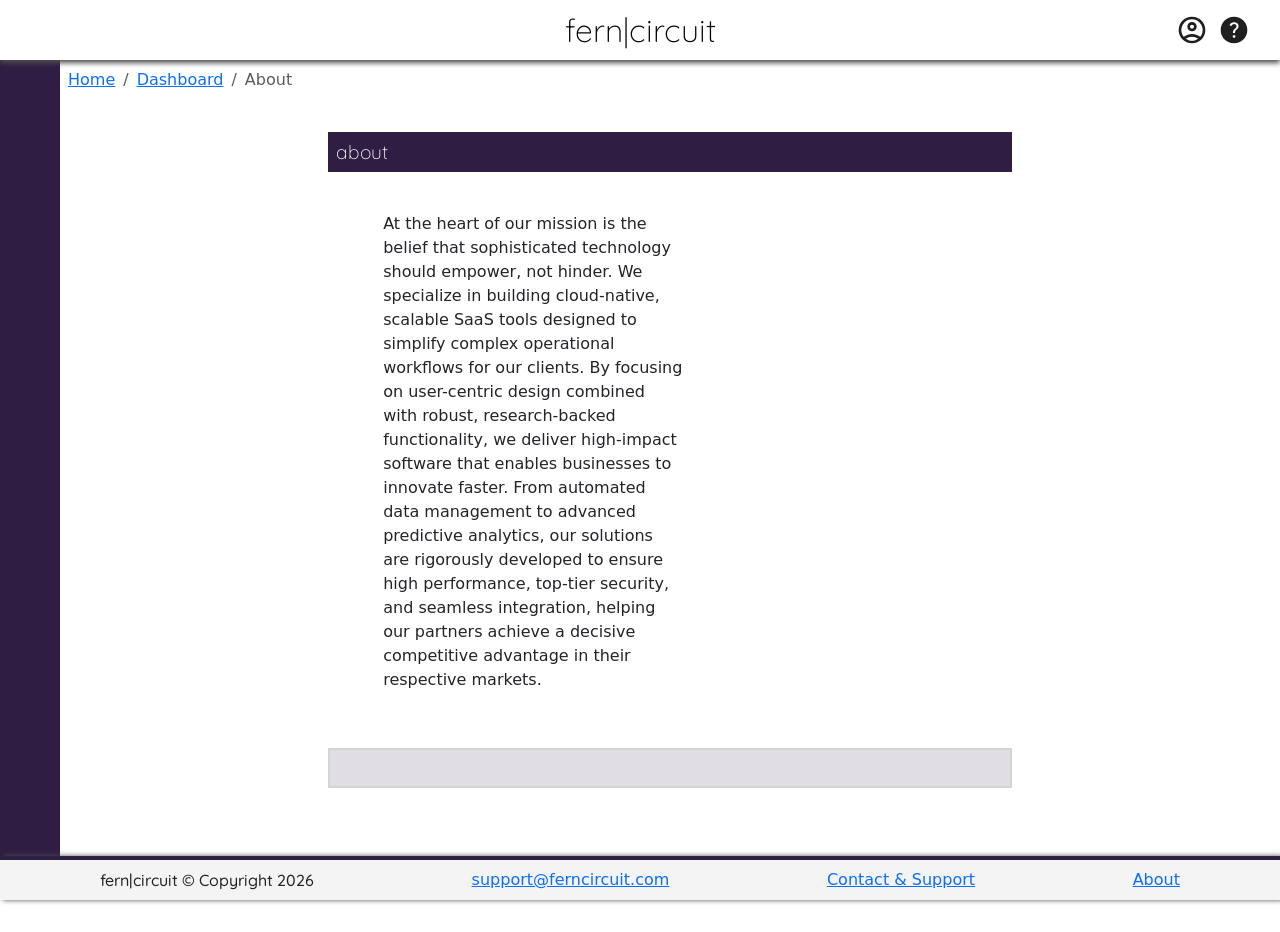
<file: about.html>
<!DOCTYPE html>
<html lang="en">
    <head>
        <title></title>
        <meta charset="utf-8">
        <!-- IMPORT MY CSS --->
        <link rel="stylesheet" type="text/css" href="assets/css/main.css">
        <link rel="stylesheet" type="text/css" href="assets/css/profile.css">
        <link rel="stylesheet" type="text/css" href="assets/css/states.css">
        <link rel="stylesheet" type="text/css" href="assets/css/fonts.css">
        <link rel="stylesheet" type="text/css" href="assets/css/media.css">

        <!--- IMPORT MY JAVASCRIPT --->
        <script src="assets/main.js" defer></script>

        <!--- IMPORT GOOGLE FONTS --->
        <link rel="preconnect" href="https://fonts.googleapis.com">
        <link rel="preconnect" href="https://fonts.gstatic.com" crossorigin>
        <link href="https://fonts.googleapis.com/css2?family=Quicksand:wght@300..700&display=swap" rel="stylesheet">

        <!-- IMPORT BOOTSTRAP --->
        <link href="https://cdn.jsdelivr.net/npm/bootstrap@5.3.2/dist/css/bootstrap.min.css" rel="stylesheet" crossorigin="anonymous" integrity="sha384-T3c6CoIi6uLrA9TneNEoa7RxnatzjcDSCmG1MXxSR1GAsXEV/Dwwykc2MPK8M2HN">
        <!-- Popper.js -->
        <script src="https://cdn.jsdelivr.net/npm/@popperjs/core@2.10.2/dist/umd/popper.min.js"
           integrity="sha384-7+zCNj/IqJ95wo16oMtfsKbZ9ccEh31eOz1HGyDuCQ6wgnyJNSYdrPa03rtR1zdB" crossorigin="anonymous">
        </script>
        <!-- Bootstrap JavaScript -->
        <script src="https://cdn.jsdelivr.net/npm/bootstrap@5.3.2/dist/js/bootstrap.bundle.min.js"
           integrity="sha384-C6RzsynM9kWDrMNeT87bh95OGNyZPhcTNXj1NW7RuBCsyN/o0jlpcV8Qyq46cDfL" crossorigin="anonymous">
        </script>
        
        
    
    </head>
<body>
    <!-- GRID #1 -->
    <div id="grid-container-1"> 
        <header>
            <div class="header-image"></div>
            <div class="header-logo"><a href="index.html" id="main-logo" class="font-qs">fern|circuit</a></div>
            <div class="header-icons">
                <a href="profile.html"><img src="assets/icons/icon-profile.svg"></a>
                <a href="support.html"><img src="assets/icons/icon-help.svg"></a>
            </div>
        </header>
        <aside>
            
        </aside>
        <main>
            <div class="top-div">
                <nav aria-label="breadcrumb">
                    <ol class="breadcrumb">
                      <li class="breadcrumb-item"><a href="index.html">Home</a></li>
                      <li class="breadcrumb-item"><a href="dashboard.html">Dashboard</a></li>
                      <li class="breadcrumb-item active" aria-current="page">About</li>
                    </ol>
                  </nav>
            </div>
            <!-- GRID #2 -->
            <div id="grid-container-2">
              
                <!------------------------------------------------------------------------------>
                <!------------------------------START About CONTENT-------------------------->
                <div id="grid-container-3">
                    <!-- START SAMPLE PROFILE -->
                    <div class="thead" id="thead-tracker"><span class="font-qs">about</span></div>
                    <div id="profile-row">
                        <p>At the heart of our mission is the belief that sophisticated technology should empower, not hinder. We specialize in building 
                            cloud-native, scalable SaaS tools designed to simplify complex operational workflows for our clients. By focusing on user-centric 
                            design combined with robust, research-backed functionality, we deliver high-impact software that enables businesses to innovate faster. 
                            From automated data management to advanced predictive analytics, our solutions are rigorously developed to ensure high performance, top-tier 
                            security, and seamless integration, helping our partners achieve a decisive competitive advantage in their respective markets.
                        </p>
                    </div>
                
                    <div class="tfoot" id="tfoot-tracker"></div>
                </div>
             
                   
                </div>
            </div>
        </main>
        <footer>
            <span class="font-qsw footer-text">fern|circuit © Copyright 2026</span>
            <span class="font-roboto footer-email"><a href="mailto:someone@example.com">support@ferncircuit.com</a></span>
            <span class="font-roboto"><a href="support.html">Contact & Support</a></span>
            <span class="font-roboto"><a href="about.html">About</a></span>
        </footer>
    </div>
    
</body>
</html>
</file>
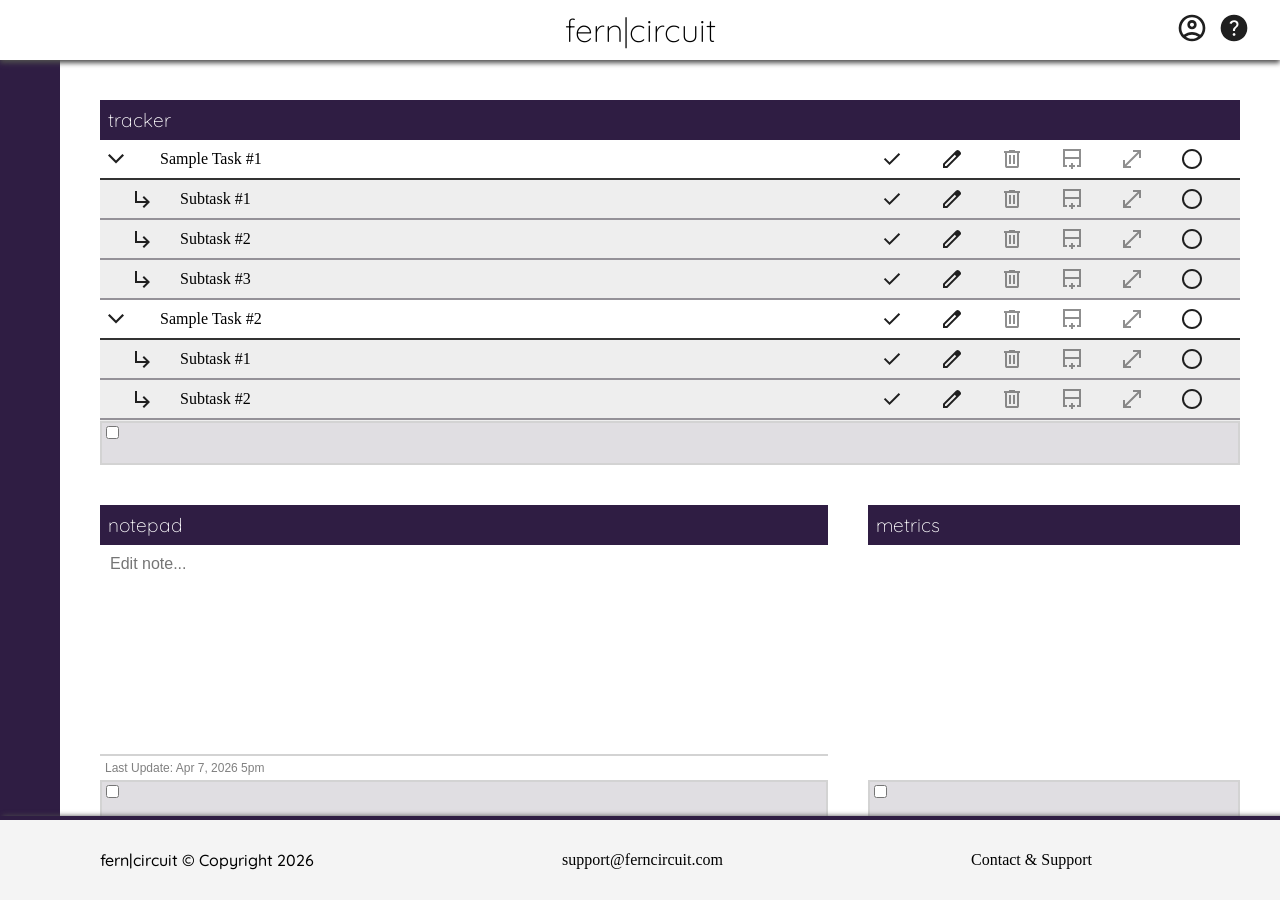
<file: dashboard.html>
<!DOCTYPE html>
<html lang="en">
    <head>
        <title></title>
        <meta charset="utf-8">
        <meta name="viewport" content="width=device-width" />
        <!-- IMPORT CSS --->
        <link rel="stylesheet" type="text/css" href="assets/css/main.css">
        <link rel="stylesheet" type="text/css" href="assets/css/dashboard.css">
        <link rel="stylesheet" type="text/css" href="assets/css/states.css">
        <link rel="stylesheet" type="text/css" href="assets/css/fonts.css">
        <link rel="stylesheet" type="text/css" href="assets/css/media.css">
        <!--- IMPORT GOOGLE FONTS --->
        <link rel="preconnect" href="https://fonts.googleapis.com">
        <link rel="preconnect" href="https://fonts.gstatic.com" crossorigin>
        <link href="https://fonts.googleapis.com/css2?family=Quicksand:wght@300..700&display=swap" rel="stylesheet">
        
        <!--- IMPORT JS --->
        <script src="assets/main.js" defer></script>
    
    </head>
<body>
    <!-- GRID #1 -->
    <div id="grid-container-1"> 
        <header>
            <div class="header-image"></div>
            <div class="header-logo"><a href="index.html" id="main-logo" class="font-qs">fern|circuit</a></div>
            <div class="header-icons">
                <a href="profile.html"><img src="assets/icons/icon-profile.svg"></a>
                <a href="support.html"><img src="assets/icons/icon-help.svg"></a>
            </div>
        </header>
        <aside>
            
        </aside>
        <main>
            <!-- GRID #2 -->
            <div id="grid-container-2">
                <!---------------------------- GRID #3a: TASK TRACKER -------------------------->
                <!------------------------------------------------------------------------------>
                <div class="grid-container-3" id="grid-container-3a">
                    <!--TRACKER HEADER-->
                    <div class="thead" id="thead-tracker">
                        <span class="font-qs">tracker</span>
                    </div>
                    <!----------------------------START SAMPLE CONTENT -------------------------->
                    <!---------- PRIMARY TASK 1 ---------->
                    <div class="task-primary">
                        <button class="box-action quick-action"><img src="assets/icons/icon-arrow.svg" class="arrow-btn" id="task-1"></span></button>
                        <!--text box--><div class="box-text" id="text-1-0" contentEditable="false">Sample Task #1</div>
                        <button class="box-action quick-action action-complete"><img src="assets/icons/icon-check.svg"></button> <!-- QUICK ACTION: MODIFIES IN-LINE, DOES NOT OPEN FULL BOX -->
                        <button class="box-action quick-action action-edit"><img src="assets/icons/icon-edit.svg" class="icon-edit"></button>
                        <button class="box-action quick-action action-delete"><img src="assets/icons/icon-delete.svg" class="inactive-btn"></button>
                        <button class="box-action quick-action action-add"><img src="assets/icons/icon-subtask.svg" class="inactive-btn"></button>
                        <button class="box-action slow-action action-details"><img src="assets/icons/icon-view.svg" class="inactive-btn"></button> <!-- SLOW ACTION: OPENS FULL BOX TO EDIT MULTIPLE THINGS-->
                        <button class="box-action quick-action task-status"><img src="assets/icons/icon-status.svg" class="icon-status"></button>
                    </div>
                    <!---------- TASK 1:1 ---------->
                    <div class="subtask" data-group="task-1"> <!-- data-group matches primary task button id for toggling subtasks-->
                        <div class="box-action quick-action hidden open"><img src="assets/icons/icon-subdir.svg"></div>
                        <!--text box--><div class="box-text" id="text-1-1" contentEditable="false">Subtask #1</div>
                        <button class="box-action quick-action action-complete"><img src="assets/icons/icon-check.svg"></button> <!-- QUICK ACTION: MODIFIES IN-LINE, DOES NOT OPEN FULL BOX -->
                        <button class="box-action quick-action action-edit"><img src="assets/icons/icon-edit.svg" class="icon-edit"></button>
                        <button class="box-action quick-action action-delete"><img src="assets/icons/icon-delete.svg" class="inactive-btn"></button>
                        <button class="box-action quick-action action-add"><img src="assets/icons/icon-subtask.svg" class="inactive-btn"></button>
                        <button class="box-action slow-action action-details"><img src="assets/icons/icon-view.svg" class="inactive-btn"></button> <!-- SLOW ACTION: OPENS FULL BOX TO EDIT MULTIPLE THINGS-->
                        <button class="box-action quick-action task-status"><img src="assets/icons/icon-status.svg" class="icon-status"></button>
                    </div>
                    <!---------- TASK 1:2 ---------->
                    <div class="subtask" data-group="task-1">
                        <div class="box-action quick-action hidden open"><img src="assets/icons/icon-subdir.svg"></div>
                        <!--text box--><div class="box-text" id="text-1-2" contentEditable="false">Subtask #2</div>
                        <button class="box-action quick-action action-complete"><img src="assets/icons/icon-check.svg"></button> <!-- QUICK ACTION: MODIFIES IN-LINE, DOES NOT OPEN FULL BOX -->
                        <button class="box-action quick-action action-edit"><img src="assets/icons/icon-edit.svg" class="icon-edit"></button>
                        <button class="box-action quick-action action-delete"><img src="assets/icons/icon-delete.svg" class="inactive-btn"></button>
                        <button class="box-action quick-action action-add"><img src="assets/icons/icon-subtask.svg" class="inactive-btn"></button>
                        <button class="box-action slow-action action-details"><img src="assets/icons/icon-view.svg" class="inactive-btn"></button> <!-- SLOW ACTION: OPENS FULL BOX TO EDIT MULTIPLE THINGS-->
                        <button class="box-action quick-action task-status"><img src="assets/icons/icon-status.svg" class="icon-status"></button>
                    </div>
                    <!---------- TASK 1:3 ---------->
                    <div class="subtask" data-group="task-1">
                        <div class="box-action quick-action hidden open"><img src="assets/icons/icon-subdir.svg"></div>
                        <!--text box--><div class="box-text" id="text-1-3" contentEditable="false">Subtask #3</div>
                        <button class="box-action quick-action action-complete"><img src="assets/icons/icon-check.svg"></button> <!-- QUICK ACTION: MODIFIES IN-LINE, DOES NOT OPEN FULL BOX -->
                        <button class="box-action quick-action action-edit"><img src="assets/icons/icon-edit.svg" class="icon-edit"></button>
                        <button class="box-action quick-action action-delete"><img src="assets/icons/icon-delete.svg" class="inactive-btn"></button>
                        <button class="box-action quick-action action-add"><img src="assets/icons/icon-subtask.svg" class="inactive-btn"></button>
                        <button class="box-action slow-action action-details"><img src="assets/icons/icon-view.svg" class="inactive-btn"></button> <!-- SLOW ACTION: OPENS FULL BOX TO EDIT MULTIPLE THINGS-->
                        <button class="box-action quick-action task-status"><img src="assets/icons/icon-status.svg" class="icon-status"></button>
                    </div>
                    <!---------- PRIMARY TASK 2 ---------->
                    <!---------- TASK 2 ---------->
                    <div class="task-primary">
                        <button class="box-action quick-action"><img src="assets/icons/icon-arrow.svg" class="arrow-btn" id="task-2"></span></button>
                        <!--text box--><div class="box-text" id="text-2-0" contentEditable="false">Sample Task #2</div>
                        <button class="box-action quick-action action-complete"><img src="assets/icons/icon-check.svg"></button> <!-- QUICK ACTION: MODIFIES IN-LINE, DOES NOT OPEN FULL BOX -->
                        <button class="box-action quick-action action-edit"><img src="assets/icons/icon-edit.svg" class="icon-edit"></button>
                        <button class="box-action quick-action action-delete"><img src="assets/icons/icon-delete.svg" class="inactive-btn"></button>
                        <button class="box-action quick-action action-add"><img src="assets/icons/icon-subtask.svg" class="inactive-btn"></button>
                        <button class="box-action slow-action action-details"><img src="assets/icons/icon-view.svg" class="inactive-btn"></button> <!-- SLOW ACTION: OPENS FULL BOX TO EDIT MULTIPLE THINGS-->
                        <button class="box-action quick-action task-status"><img src="assets/icons/icon-status.svg" class="icon-status"></button>
                    </div>
                    <!---------- TASK 2:1 ---------->
                    <div class="subtask" data-group="task-2">
                        <div class="box-action quick-action hidden open"><img src="assets/icons/icon-subdir.svg"></div>
                        <!--text box--><div class="box-text" id="text-2-1" contentEditable="false">Subtask #1</div>
                        <button class="box-action quick-action action-complete"><img src="assets/icons/icon-check.svg"></button> <!-- QUICK ACTION: MODIFIES IN-LINE, DOES NOT OPEN FULL BOX -->
                        <button class="box-action quick-action action-edit"><img src="assets/icons/icon-edit.svg" class="icon-edit"></button>
                        <button class="box-action quick-action action-delete"><img src="assets/icons/icon-delete.svg" class="inactive-btn"></button>
                        <button class="box-action quick-action action-add"><img src="assets/icons/icon-subtask.svg" class="inactive-btn"></button>
                        <button class="box-action slow-action action-details"><img src="assets/icons/icon-view.svg" class="inactive-btn"></button> <!-- SLOW ACTION: OPENS FULL BOX TO EDIT MULTIPLE THINGS-->
                        <button class="box-action quick-action task-status"><img src="assets/icons/icon-status.svg" class="icon-status"></button>
                    </div>
                    <!---------- TASK 2:2 ---------->
                    <div class="subtask" data-group="task-2">
                        <div class="box-action quick-action hidden open"><img src="assets/icons/icon-subdir.svg"></div>
                        <!--text box--><div class="box-text" id="text-2-2" contentEditable="false">Subtask #2</div>
                        <button class="box-action quick-action action-complete"><img src="assets/icons/icon-check.svg"></button> <!-- QUICK ACTION: MODIFIES IN-LINE, DOES NOT OPEN FULL BOX -->
                        <button class="box-action quick-action action-edit"><img src="assets/icons/icon-edit.svg" class="icon-edit"></button>
                        <button class="box-action quick-action action-delete"><img src="assets/icons/icon-delete.svg" class="inactive-btn"></button>
                        <button class="box-action quick-action action-add"><img src="assets/icons/icon-subtask.svg" class="inactive-btn"></button>
                        <button class="box-action slow-action action-details"><img src="assets/icons/icon-view.svg" class="inactive-btn"></button> <!-- SLOW ACTION: OPENS FULL BOX TO EDIT MULTIPLE THINGS-->
                        <button class="box-action quick-action task-status"><img src="assets/icons/icon-status.svg" class="icon-status"></button>
                    </div>
                    <!---------- TASK 2:3 ---------->
                    <div class="subtask" data-group="task-2">
                        <div class="box-action quick-action hidden open"><img src="assets/icons/icon-subdir.svg"></div>
                        <!--text box--><div class="box-text" id="text-2-3" contentEditable="false">Subtask #3</div>
                        <button class="box-action quick-action action-complete"><img src="assets/icons/icon-check.svg"></button> <!-- QUICK ACTION: MODIFIES IN-LINE, DOES NOT OPEN FULL BOX -->
                        <button class="box-action quick-action action-edit"><img src="assets/icons/icon-edit.svg" class="icon-edit"></button>
                        <button class="box-action quick-action action-delete"><img src="assets/icons/icon-delete.svg" class="inactive-btn"></button>
                        <button class="box-action quick-action action-add"><img src="assets/icons/icon-subtask.svg" class="inactive-btn"></button>
                        <button class="box-action slow-action action-details"><img src="assets/icons/icon-view.svg" class="inactive-btn"></button> <!-- SLOW ACTION: OPENS FULL BOX TO EDIT MULTIPLE THINGS-->
                        <button class="box-action quick-action task-status"><img src="assets/icons/icon-status.svg" class="icon-status"></button>
                    </div>
                    <!---------- PRIMARY TASK 3 ---------->
                    <!---------- TASK 3 ------------>
                    <div class="task-primary">
                        <button class="box-action quick-action">
                            <img src="assets/icons/icon-arrow.svg" class="arrow-btn" id="task-3"></span>
                        </button>
                        <!--text box--><div class="box-text" id="text-3-0" contentEditable="false">Sample Task #3</div>
                        <button class="box-action quick-action action-complete"><img src="assets/icons/icon-check.svg"></button> <!-- QUICK ACTION: MODIFIES IN-LINE, DOES NOT OPEN FULL BOX -->
                        <button class="box-action quick-action action-edit"><img src="assets/icons/icon-edit.svg" class="icon-edit"></button>
                        <button class="box-action quick-action action-delete"><img src="assets/icons/icon-delete.svg" class="inactive-btn"></button>
                        <button class="box-action quick-action action-add"><img src="assets/icons/icon-subtask.svg" class="inactive-btn"></button>
                        <button class="box-action slow-action action-details"><img src="assets/icons/icon-view.svg" class="inactive-btn"></button> <!-- SLOW ACTION: OPENS FULL BOX TO EDIT MULTIPLE THINGS-->
                        <button class="box-action quick-action task-status"><img src="assets/icons/icon-status.svg" class="icon-status"></button>
                    </div>
                    <!---------- TASK 3:1 ---------->
                    <div class="subtask" data-group="task-3">
                        <div class="box-action quick-action hidden open"><img src="assets/icons/icon-subdir.svg"></div>
                        <!--text box--><div class="box-text" id="text-3-1" contentEditable="false">Subtask #1</div>
                        <button class="box-action quick-action action-complete"><img src="assets/icons/icon-check.svg"></button> <!-- QUICK ACTION: MODIFIES IN-LINE, DOES NOT OPEN FULL BOX -->
                        <button class="box-action quick-action action-edit"><img src="assets/icons/icon-edit.svg" class="icon-edit"></button>
                        <button class="box-action quick-action action-delete"><img src="assets/icons/icon-delete.svg" class="inactive-btn"></button>
                        <button class="box-action quick-action action-add"><img src="assets/icons/icon-subtask.svg" class="inactive-btn"></button>
                        <button class="box-action slow-action action-details"><img src="assets/icons/icon-view.svg" class="inactive-btn"></button> <!-- SLOW ACTION: OPENS FULL BOX TO EDIT MULTIPLE THINGS-->
                        <button class="box-action quick-action task-status"><img src="assets/icons/icon-status.svg" class="icon-status"></button>
                    </div>
                    <!---------- TASK 3:2 ---------->
                    <div class="subtask" data-group="task-3">
                        <div class="box-action quick-action hidden open"><img src="assets/icons/icon-subdir.svg"></div>
                        <!--text box--><div class="box-text" id="text-3-2" contentEditable="false">Subtask #2</div>
                        <button class="box-action quick-action action-complete"><img src="assets/icons/icon-check.svg"></button> <!-- QUICK ACTION: MODIFIES IN-LINE, DOES NOT OPEN FULL BOX -->
                        <button class="box-action quick-action action-edit"><img src="assets/icons/icon-edit.svg" class="icon-edit"></button>
                        <button class="box-action quick-action action-delete"><img src="assets/icons/icon-delete.svg" class="inactive-btn"></button>
                        <button class="box-action quick-action action-add"><img src="assets/icons/icon-subtask.svg" class="inactive-btn"></button>
                        <button class="box-action slow-action action-details"><img src="assets/icons/icon-view.svg" class="inactive-btn"></button> <!-- SLOW ACTION: OPENS FULL BOX TO EDIT MULTIPLE THINGS-->
                        <button class="box-action quick-action task-status"><img src="assets/icons/icon-status.svg" class="icon-status"></button>
                    </div>
                    <!---------- TASK 3:3 ---------->
                    <div class="subtask" data-group="task-3">
                        <div class="box-action quick-action hidden open"><img src="assets/icons/icon-subdir.svg"></div>
                        <!--text box--><div class="box-text" id="text-3-3" contentEditable="false">Subtask #3</div>
                        <button class="box-action quick-action action-complete"><img src="assets/icons/icon-check.svg"></button> <!-- QUICK ACTION: MODIFIES IN-LINE, DOES NOT OPEN FULL BOX -->
                        <button class="box-action quick-action action-edit"><img src="assets/icons/icon-edit.svg" class="icon-edit"></button>
                        <button class="box-action quick-action action-delete"><img src="assets/icons/icon-delete.svg" class="inactive-btn"></button>
                        <button class="box-action quick-action action-add"><img src="assets/icons/icon-subtask.svg" class="inactive-btn"></button>
                        <button class="box-action slow-action action-details"><img src="assets/icons/icon-view.svg" class="inactive-btn"></button> <!-- SLOW ACTION: OPENS FULL BOX TO EDIT MULTIPLE THINGS-->
                        <button class="box-action quick-action task-status"><img src="assets/icons/icon-status.svg" class="icon-status"></button>
                    </div>
                    <!-------------------------------END SAMPLE CONTENT------------------------->
                    <!--TRACKER FOOTER-->
                    <div class="tfoot" id="tfoot-tracker"><input type="checkbox"><span class="arrow"></span></div>
                </div>
                <!---------------------------- GRID #3b: NOTES --------------------------------->
                <!------------------------------------------------------------------------------>
                <div class="grid-container-3" id="grid-container-3b">
                    <!-- NOTES HEADER -->
                    <div class="thead" id="thead-notes"><span class="font-qs">notepad</span></div>
                    <!----------------------------START SAMPLE CONTENT ----------------------->
                    <!-- SAMPLE DATA 1 -->
                    <div class="box-text" id="notes-item">
                        <textarea id="notepad" rows="1" cols="1" placeholder="Edit note..."></textarea>
                        <time datetime="2026-04-7T17:00">Last Update: Apr 7, 2026 5pm</time>
                    </div>
                     <!--NOTES FOOTER-->
                    <div class="tfoot" id="tfoot-notes"><input type="checkbox"><span class="arrow"></span></div>
                </div>
                <!---------------------------- GRID #3c: STATS --------------------------------->
                <!------------------------------------------------------------------------------>
                <div class="grid-container-3" id="grid-container-3c">
                    <div class="thead" id="thead-stats"><span class="font-qs">metrics</span></div>
                    <div class="box-text" id="stats-item"></div>
                    <div class="box-action slow-action" id="stats-details"></div>
                    <div class="tfoot" id="tfoot-stats"><input type="checkbox"><span class="arrow"></span></div>
                </div>
            </div>
        </main>
        <footer>
            <span class="font-qsw footer-text">fern|circuit © Copyright 2026</span>
            <span class="font-roboto footer-email"><a href="mailto:someone@example.com">support@ferncircuit.com</a></span>
            <span class="font-roboto"><a href="support.html">Contact & Support</a></span>
            <span class="font-roboto"><a href="about.html">About</a></span>
        </footer>
    </div>
    
</body>
</html>
</file>
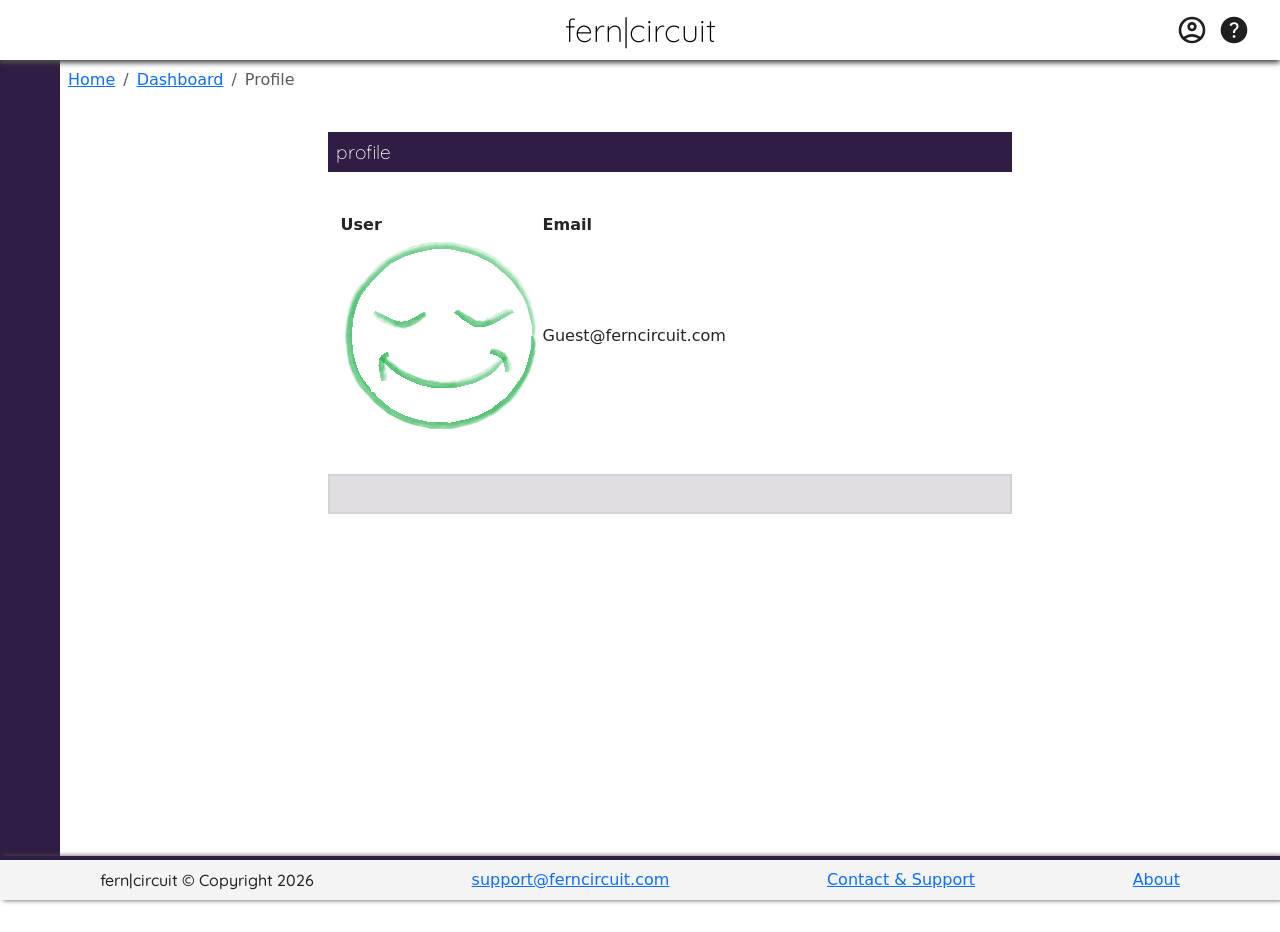
<file: profile.html>
<!DOCTYPE html>
<html lang="en">
    <head>
        <title></title>
        <meta charset="utf-8">
        <!-- IMPORT MY CSS --->
        <link rel="stylesheet" type="text/css" href="assets/css/main.css">
        <link rel="stylesheet" type="text/css" href="assets/css/profile.css">
        <link rel="stylesheet" type="text/css" href="assets/css/states.css">
        <link rel="stylesheet" type="text/css" href="assets/css/fonts.css">
        <link rel="stylesheet" type="text/css" href="assets/css/media.css">

        <!--- IMPORT MY JAVASCRIPT --->
        <script src="assets/main.js" defer></script>

        <!--- IMPORT GOOGLE FONTS --->
        <link rel="preconnect" href="https://fonts.googleapis.com">
        <link rel="preconnect" href="https://fonts.gstatic.com" crossorigin>
        <link href="https://fonts.googleapis.com/css2?family=Quicksand:wght@300..700&display=swap" rel="stylesheet">

        <!-- IMPORT BOOTSTRAP --->
        <link href="https://cdn.jsdelivr.net/npm/bootstrap@5.3.2/dist/css/bootstrap.min.css" rel="stylesheet" crossorigin="anonymous" integrity="sha384-T3c6CoIi6uLrA9TneNEoa7RxnatzjcDSCmG1MXxSR1GAsXEV/Dwwykc2MPK8M2HN">
        <!-- Popper.js -->
        <script src="https://cdn.jsdelivr.net/npm/@popperjs/core@2.10.2/dist/umd/popper.min.js"
           integrity="sha384-7+zCNj/IqJ95wo16oMtfsKbZ9ccEh31eOz1HGyDuCQ6wgnyJNSYdrPa03rtR1zdB" crossorigin="anonymous">
        </script>
        <!-- Bootstrap JavaScript -->
        <script src="https://cdn.jsdelivr.net/npm/bootstrap@5.3.2/dist/js/bootstrap.bundle.min.js"
           integrity="sha384-C6RzsynM9kWDrMNeT87bh95OGNyZPhcTNXj1NW7RuBCsyN/o0jlpcV8Qyq46cDfL" crossorigin="anonymous">
        </script>
        
        
    
    </head>
<body>
    <!-- GRID #1 -->
    <div id="grid-container-1"> 
        <header>
            <div class="header-image"></div>
            <div class="header-logo"><a href="index.html" id="main-logo" class="font-qs">fern|circuit</a></div>
            <div class="header-icons">
                <a href="profile.html"><img src="assets/icons/icon-profile.svg"></a>
                <a href="support.html"><img src="assets/icons/icon-help.svg"></a>
            </div>
        </header>
        <aside>
            
        </aside>
        <main>
            <div class="top-div">
                <nav aria-label="breadcrumb">
                    <ol class="breadcrumb">
                      <li class="breadcrumb-item"><a href="index.html">Home</a></li>
                      <li class="breadcrumb-item"><a href="dashboard.html">Dashboard</a></li>
                      <li class="breadcrumb-item active" aria-current="page">Profile</li>
                    </ol>
                  </nav>
            </div>
            <!-- GRID #2 -->
            <div id="grid-container-2">
              
                <!------------------------------------------------------------------------------>
                <!------------------------------START PROFILE CONTENT-------------------------->
                <div id="grid-container-3">
                    <!-- START SAMPLE PROFILE -->
                    <div class="thead" id="thead-tracker"><span class="font-qs">profile</span></div>
                    <div id="profile-row">
                        <table>
                              <tr>
                                <th>User</th>
                                <th>Email</th>
                              </tr>
                              <tr>
                                <td class="profile-cell">
                                  <img src="assets/images/profile.png" alt="Profile">
                            
                                </td>
                                <td>Guest@ferncircuit.com</td>
                              </tr>
                          </table>
                    </div>
                
                    <div class="tfoot" id="tfoot-tracker"></div>
                </div>
                </div>
            </div>
        </main>
        <footer>
            <span class="font-qsw footer-text">fern|circuit © Copyright 2026</span>
            <span class="font-roboto footer-email"><a href="mailto:someone@example.com">support@ferncircuit.com</a></span>
            <span class="font-roboto"><a href="support.html">Contact & Support</a></span>
            <span class="font-roboto"><a href="about.html">About</a></span>
        </footer>
    </div>
    
</body>
</html>
</file>
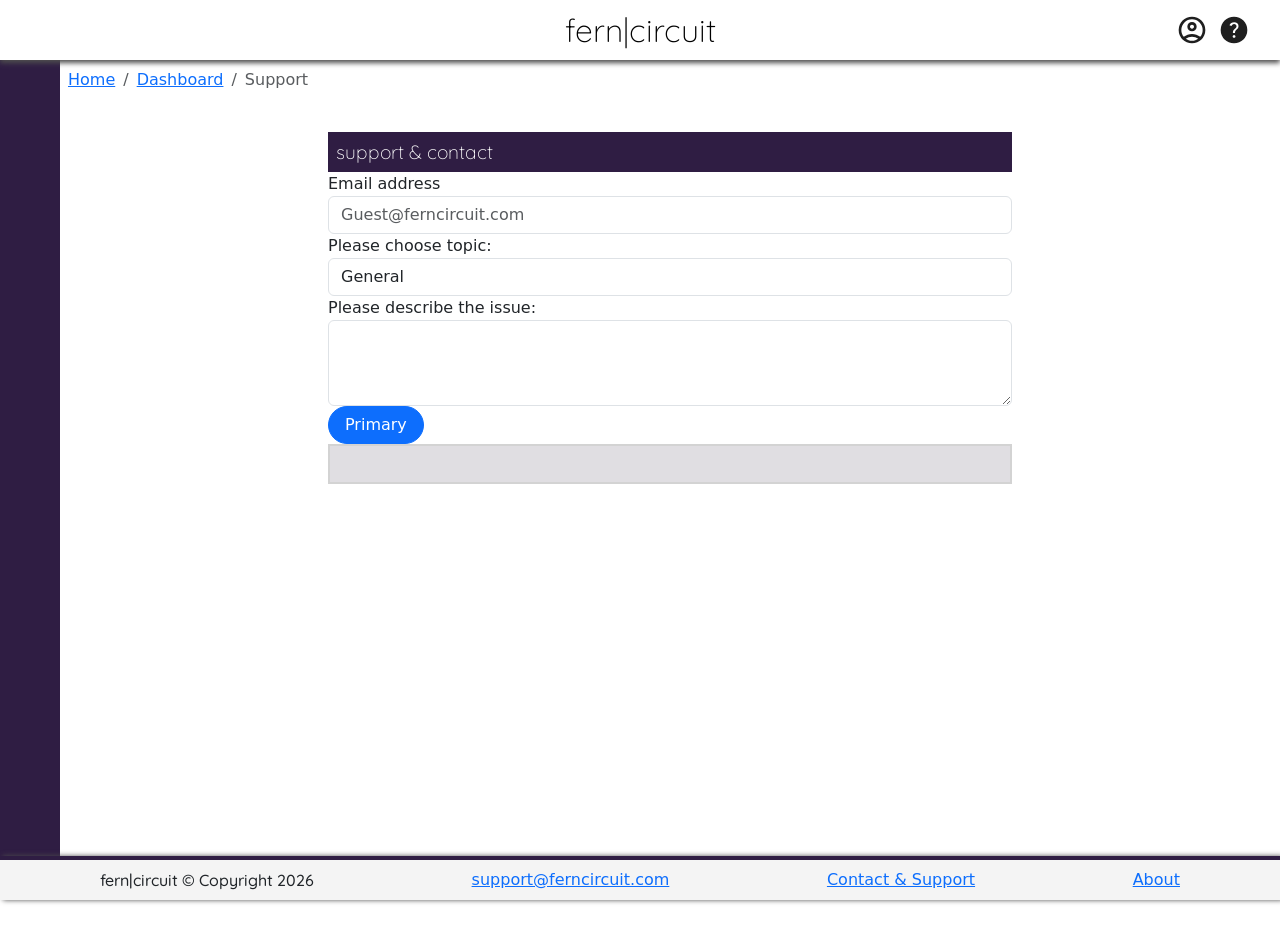
<file: support.html>
<!DOCTYPE html>
<html lang="en">
    <head>
        <title></title>
        <meta charset="utf-8">
        <!-- IMPORT MY CSS --->
        <link rel="stylesheet" type="text/css" href="assets/css/main.css">
        <link rel="stylesheet" type="text/css" href="assets/css/profile.css">
        <link rel="stylesheet" type="text/css" href="assets/css/states.css">
        <link rel="stylesheet" type="text/css" href="assets/css/fonts.css">
        <link rel="stylesheet" type="text/css" href="assets/css/media.css">

        <!--- IMPORT MY JAVASCRIPT --->
        <script src="assets/main.js" defer></script>

        <!--- IMPORT GOOGLE FONTS --->
        <link rel="preconnect" href="https://fonts.googleapis.com">
        <link rel="preconnect" href="https://fonts.gstatic.com" crossorigin>
        <link href="https://fonts.googleapis.com/css2?family=Quicksand:wght@300..700&display=swap" rel="stylesheet">

        <!-- IMPORT BOOTSTRAP --->
        <link href="https://cdn.jsdelivr.net/npm/bootstrap@5.3.2/dist/css/bootstrap.min.css" rel="stylesheet" crossorigin="anonymous" integrity="sha384-T3c6CoIi6uLrA9TneNEoa7RxnatzjcDSCmG1MXxSR1GAsXEV/Dwwykc2MPK8M2HN">
        <!-- Popper.js -->
        <script src="https://cdn.jsdelivr.net/npm/@popperjs/core@2.10.2/dist/umd/popper.min.js"
           integrity="sha384-7+zCNj/IqJ95wo16oMtfsKbZ9ccEh31eOz1HGyDuCQ6wgnyJNSYdrPa03rtR1zdB" crossorigin="anonymous">
        </script>
        <!-- Bootstrap JavaScript -->
        <script src="https://cdn.jsdelivr.net/npm/bootstrap@5.3.2/dist/js/bootstrap.bundle.min.js"
           integrity="sha384-C6RzsynM9kWDrMNeT87bh95OGNyZPhcTNXj1NW7RuBCsyN/o0jlpcV8Qyq46cDfL" crossorigin="anonymous">
        </script>
        
        
    
    </head>
<body>
    <!-- GRID #1 -->
    <div id="grid-container-1"> 
      <header>
        <div class="header-image"></div>
        <div class="header-logo"><a href="index.html" id="main-logo" class="font-qs">fern|circuit</a></div>
        <div class="header-icons">
            <a href="profile.html"><img src="assets/icons/icon-profile.svg"></a>
            <a href="support.html"><img src="assets/icons/icon-help.svg"></a>
        </div>
    </header>
        <aside>
            
        </aside>
        <main>
          <div class="top-div">
            <nav aria-label="breadcrumb">
                <ol class="breadcrumb">
                  <li class="breadcrumb-item"><a href="index.html">Home</a></li>
                  <li class="breadcrumb-item"><a href="dashboard.html">Dashboard</a></li>
                  <li class="breadcrumb-item active" aria-current="page">Support</li>
                </ol>
              </nav>
        </div>
            <!-- GRID #2 -->
            <div id="grid-container-2">
              
                <!------------------------------------------------------------------------------>
                <!------------------------------START SUPPORT CONTENT-------------------------->
                <div id="grid-container-3">
                    <!-- START SAMPLE PROFILE -->
                    <div class="thead" id="thead-tracker"><span class="font-qs">support & contact</span></div>
                    <div id="support-row">

                        <!-------------- BOOTSTRAP CONTACT FORM START ----------------->
                        <form>
                            <div class="form-group">
                              <label for="exampleFormControlInput1">Email address</label>
                              <input type="email" class="form-control" id="exampleFormControlInput1" placeholder="Guest@ferncircuit.com">
                            </div>
                            <div class="form-group">
                              <label for="exampleFormControlSelect1">Please choose topic:</label>
                              <select class="form-control" id="exampleFormControlSelect1">
                                <option>General</option>
                                <option>Billing</option>
                                <option>Tech Support</option>
                                <option>Admin</option>
                                <option>Account Access</option>
                              </select>
                            </div>
                    
                            <div class="form-group">
                              <label for="exampleFormControlTextarea1">Please describe the issue:</label>
                              <textarea class="form-control" id="exampleFormControlTextarea1" rows="3"></textarea>
                              <button class="btn btn-primary rounded-pill px-3" type="button">Primary</button>
                            </div>
                          </form>

                        <!------------BOOTSTRAP END------------>
                    </div>
                
                    <div class="tfoot" id="tfoot-tracker"></div>
                </div>
             
                   
                </div>
            </div>
        </main>
        <footer>
          <span class="font-qsw footer-text">fern|circuit © Copyright 2026</span>
          <span class="font-roboto footer-email"><a href="mailto:someone@example.com">support@ferncircuit.com</a></span>
          <span class="font-roboto"><a href="support.html">Contact & Support</a></span>
          <span class="font-roboto"><a href="about.html">About</a></span>
      </footer>
    </div>
    
</body>
</html>
</file>
<file: assets/css/main.css>
/* -------------SECTIONS-----------------*/
/* --------------------------------------*/

html, body{
    margin:0px;
    padding:0px;
    width:100%;
    height:auto;
    overflow-x:hidden;
}
header{
    display:flex;
    justify-content:space-between;
    align-items:center;
    margin:0;
    padding:30px;
    width:100vw;
    grid-area:head;
    background-color:#ffffff;
    box-shadow:0px 3px 5px 0px #4f4e4e;
    box-sizing:border-box; /* include border on inside of header*/
    z-index:1000;
}
main{
    grid-area:main;
    border:0px solid;
    
}
aside{
    grid-area:aside;
    border:0px solid;
    background-color:#2f1d43;
    z-index:998;
}
footer{
    position:fixed;
    display:flex;
    align-items:center;
    justify-content:space-between;
    padding:20px;
    padding-left:100px;
    padding-right:100px;
    grid-area:foot;
    border-top:4px solid #2f1d43;
    background-color:rgb(244, 244, 244);
    box-shadow:3px 0px 5px 0px #4f4e4e;
    height:auto;
    width:100vw;
    height:40px;
    bottom:0;
    left:0;
    z-index:999;
}

#grid-container-1{
    display:grid;
    grid-template-columns:60px auto;
    grid-template-rows:60px 1fr 40px;
    grid-template-areas:
        "head head"
        "aside main"
        "foot foot";
    gap:0px;
    border: 0px solid;
}
.thead{
    display:flex;
    align-items:center;
    justify-content:space-between;
    background-color:#2f1d43;
    grid-column: 1 / -1;
    grid-template-columns:subgrid;
    height:40px;
}
.thead span{
    color:white;
    padding-left: 0.5rem;
    padding-right: 0.5rem;
    font-size:1.2rem;
}
#add-task{
    font-weight:500px;
}

/* ------MAIN CONTENT PANEL FOOTERS------ */
.tfoot{
    grid-column: 1 / -1; /* <<< 1ST COLUMN SPAN UP TO THE LAST COLUMN, DESIGNATED BY THE -1 */
    background-color:#e0dee2;
    border: 2px solid lightgray;
    height:40px;
    position:sticky;
    bottom:0;
}

/* ---------HEADER CLASSES---------- */
.header-image{
    display:flex;
    flex:1; /* makes left and right divs equal width so logo stays centered*/
    justify-content:left;
}
.header-logo{
    display:flex; /*pushes img to the right*/
    flex:0;
    text-align:center;
}
.header-icons{
    display:flex;
    justify-content:flex-end; /* pushes the icons to the right */
    flex:1; /* makes left and right divs equal width so logo stays centered*/
    gap:10px;
}

/*--------------ELEMENTS----------------*/
/*--------------------------------------*/
.header-icons img{
    width:32px;
    height:32px;
}
#main-logo{
    font-size:2rem;
    color:black;
    text-decoration:none;

}
a{
    text-decoration:none;
    color:black;
}
/* bread crumbs */
.top-div{
padding:8px;
padding-bottom:0px;
}
</file>
<file: assets/css/profile.css>
/* ---------------LAYOUT------------------- */
/*----------------------------------------- */

#grid-container-2{
    display:flex;
    margin:40px;
    align-items:stretch;
    min-height:80vh;
    flex-direction:column;
    align-items:center;
}
#grid-container-3{ /*TRACKER*/
    border: 0px solid lightgray;
    width:60px;
    flex-shrink:0;
    width:60%;
}

#profile-row{
    display:flex;
    align-items:flex-start;
    justify-content:center;
    gap:10px;
    height:auto;
    width:60%;
    padding:40px;
}
#profile-row > p{
width:300px;
}
.profile-img{
    width:150px;
    height:150px;
    border: 3px solid black;
    border-radius: 80px 80px;
}
.profile-data{
    width:1fr;
}
.support-row{
    display:flex;
    align-items:flex-start;
    justify-content:space-between;
}
  #about-img{
    width:300px;
  }
</file>
<file: assets/css/states.css>
.hidden{
    display:none;
}
.rotate-arrow{
transform: rotate(-90deg);/*toggle arrow rotation on click*/
transform-origin:center;
}
.inactive-btn{ /*features not available yet or in-progress*/
filter: opacity(50%);
cursor:default;
}
.editing{ /*task text when contentEditable = "true"*/
    border: 1px solid #2f1d43;
    border-radius:10px;
    background:transparent;
    padding:8px;
    background-color:white;
    display: inline-block;
    min-width:200px;
    width:auto;
}
#dashboard-img:hover {
    animation: wobble 0.5s ease-in-out;
    animation-iteration-count: 3;
  }
  
  @keyframes wobble {
    0% { transform: translateX(0px) rotate(0deg); }
    25% { transform: translateX(-5px) rotate(-3deg); }
    50% { transform: translateX(5px) rotate(3deg); }
    75% { transform: translateX(-5px) rotate(-3deg); }
    100% { transform: translateX(0px) rotate(0deg); }
  }
  a:hover{
    color:#2f1d43;
  }
</file>
<file: assets/css/fonts.css>
/*------GOOGLE FONTS------*/
.font-qs {
  font-family: "Quicksand", sans-serif;
  font-optical-sizing: auto;
  font-weight: 300; /* choose 300-700*/
  font-style: normal;
}
.font-qsw {
  font-family: "Quicksand", sans-serif;
  font-optical-sizing: auto;
  font-weight: 500; /* choose 300-700*/
  font-style: normal;
}

.font-roboto> {
  font-family: "Roboto", sans-serif;
  font-optical-sizing: auto;
  font-weight: 300;
  font-style: normal;
  font-variation-settings:
    "wdth" 100;
}
</file>
<file: assets/css/media.css>
/*Phones*/
@media screen and (max-width: 600px) {
    #grid-panel-2 {
        flex-direction: column; 
        padding-left: 20px;    
        padding-right: 20px;
        height: auto;       
    }
    #grid-container-3a {
        grid-template-columns: 60px auto; 
    }
    
    #grid-container-3b{ /*NOTES*/
        display:none;
     }
     #grid-container-3c{ /*STATS*/
       display:none;
     }
    
    .sub-panel {
        width: 100%;          
        margin-bottom: 20px;  
        border-right: none;   
        border-left: none;
        border-bottom: 2px solid #e0dee2; 
    }

    #grid-container-2 {
        grid-template-rows: auto; 
        height: auto;
    }
    #grid-container-1{
        display:grid;
        grid-template-columns:60px auto;
        grid-template-rows:60px 1fr 40px;
        grid-template-areas:
            "head head"
            "main main"
            "foot foot";
        gap:0px;
        border: 0px solid;
    }
    aside{
       visibility:hidden;
    }
    footer > .footer-text, footer > .footer-email{
        display:none;
    }
    #grid-container-3a{ /*TRACKER*/
        display:grid;
        border: 0px solid lightgray;
        grid-template-columns: 60px auto;
        grid-auto-rows:40px;
        margin-bottom:40px;
        gap:0;
    }
}

/*tablets*/
@media screen and (min-width: 601px) and (max-width: 1024px) {
    #grid-container-2 {
        display: flex;
        flex-direction: column;
        margin: 20px;
        height: auto;
        grid-template-columns: 1fr;
        grid-template-areas: 
            "grid-item-tracker"
            "grid-item-notes"
            "grid-item-stats";
    }
    #grid-container-3a { /* TRACKER */
        width: 100%;
        max-height: 50vh; 
        margin-bottom: 30px;
        grid-template-columns: 60px auto repeat(3, 60px); 
    }
    #grid-container-3b, #grid-container-3c { /* NOTES & STATS */
        display: grid; 
        width: 100%;
        margin-bottom: 20px;
    }
    aside {
        width: 60px;
    }
    footer{
        display:flex;
        justify-content:center;
        gap:10px;
    }
}
</file>
<file: assets/css/dashboard.css>
/* ---------------LAYOUT------------------- */
/*----------------------------------------- */

#grid-container-2{
    display:grid;
    grid-template-columns: 1fr 372px;
    grid-template-rows: 45vh 35vh;
    grid-template-areas:
        "grid-item-tracker grid-item-tracker"
        "grid-item-notes grid-item-stats";
    gap:0px 40px;
    margin:40px;
}
#grid-container-3a{ /*TRACKER*/
    display:grid;
    grid-area:grid-item-tracker; /* GRID-1 */
    border: 0px solid lightgray;
    grid-template-columns: 60px auto repeat(6, 60px);
    grid-auto-rows:40px;
    max-height:100%;
    overflow-y:auto;
    min-height:0px;
    margin-bottom:40px;
    gap:0;
}
#grid-container-3b{ /*NOTES*/
   display:grid;
   grid-template-columns: 1fr;
   grid-auto-rows:40px auto 40px;
   grid-area:grid-item-notes; /* GRID-1 */
   border: 0px solid rgb(43, 106, 120);
}
#grid-container-3c{ /*STATS*/
  display:grid;
  grid-template-columns: 1fr;
  grid-auto-rows: 40px auto 40px;
  grid-area:grid-item-stats; /* GRID-1 */
  border: 0px solid rgb(109, 215, 113);
}
.grid-container-3 > div > div, .grid-container-3 > div > button{
    display:flex;
    flex-direction:column;
    justify-content:center;
    align-items:flex-start;
    height:100%;
}

/* ----------------CLASSES----------------- */
/* ---------------------------------------- */



/* ------TEXT OR ACTION CLASSES------ */
/*
.box-action{
    display:flex;
    align-items:flex-end;
    justify-content:center;
    width:100%;
    height:100%;
  
}*/


/* ------SUB GRID LINE ITEM------ */

#notes-item{
    display:flex;
    flex-direction:column;/*stacks textarea over time, just in case*/
    box-sizing:border-box;
    height:100%;
}

/*--------------ELEMENTS----------------*/
/*--------------------------------------*/


time{
    flex: 0 0 auto; /*prevents growing or shrinking*/
    align-items:center;
    height:auto;
    padding:5px;
    font-family:Arial, Helvetica, sans-serif;
    color:gray;
    font-size:0.75rem;
}
#notepad{ /* TEXTAREA */
    width:100%;
    height:90%;
    box-sizing:border-box; /*makes sure borders/padding stays within 100%*/
    outline:none;
    margin:0px;
    padding:10px;
    border-bottom:2px solid lightgray;
    border-left:none;
    border-right:none;
    border-top:none;
    display:block;
    resize:none; /*allows user to resize textarea vertically only*/
    overflow-y:auto;
    font-family:Arial, Helvetica, sans-serif;
    font-size: 1rem;
    color:#2b2a2a;
}

.subtask{
    display:contents;
    gap:0;
    margin:0;
}
button{
    all:unset;
 
}
button > img{
    cursor:pointer;
}
.subtask > *{ /* this gets all children of .subtask class*/
    display:flex;
    align-items:center;
    box-sizing:border-box;
    border-bottom:2px solid #949198;
    background-color:#eeeeee;
    height:100%;
    padding:0;
    margin:0;
}
.task-primary > *{ /* the asterisk gets all children in the class... so it's selecting all buttons plus the text box*/
    display:flex;
    align-items:center;
    box-sizing:border-box;
    border-bottom:2px solid #333333;
    background-color:#ffffff;
    height:100%;
    padding:0;
    margin:0;
}
.subtask > div:first-child{
    padding-left:30px;
}
.task-primary{
    display:contents;
    padding:10px;
}
.subtask > .box-text{
    padding-left:20px;
}
.arrow-btn{
    width:32px;
    height:32px;
}
.task-status > img{
    cursor:default;
}
.task-list{
    display:contents;
}
</file>
